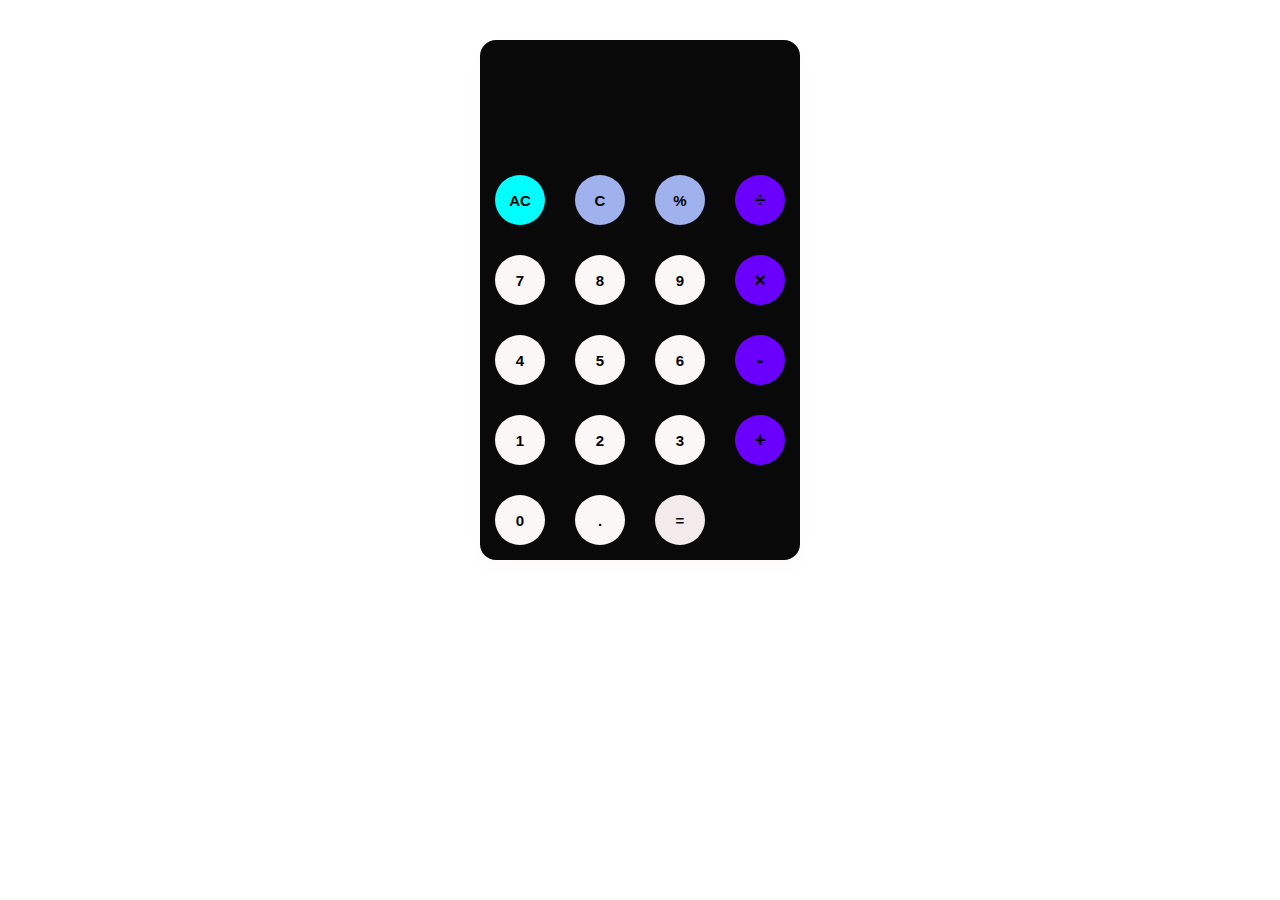
<file: CALCULATOR/index.html>
<!DOCTYPE html>
<html lang="en">
  <head>
    <meta charset="UTF-8" />
    <meta http-equiv="X-UA-Compatible" content="IE=edge" />
    <meta name="viewport" content="width=device-width, initial-scale=1.0" />
    <link rel="stylesheet" href="style.css" />
    <link rel="preconnect" href="https://fonts.googleapis.com" />
    <title>Calculator</title>
  </head>
  <body>
    <div class="container">
      <div class="calculator">
        <div class="result">
          <div class="history">
            <p id="history-value"></p>
          </div>
          <div class="output">
            <p id="output-value"></p>
          </div>
        </div>
        <div class="keyboard">
          <button class="operator" id="clear" style="background-color: aqua">
            AC
          </button>
          <button
            class="operator"
            id="backspace"
            style="background-color: rgb(160, 178, 238)"
          >
            C
          </button>
          <button
            class="operator"
            id="%"
            style="background-color: rgb(160, 178, 238)"
          >
            %
          </button>
          <button class="operator" id="/">&#247;</button>

          <button class="number" id="7">7</button>
          <button class="number" id="8">8</button>
          <button class="number" id="9">9</button>
          <button class="operator" id="*">&times;</button>

          <button class="number" id="4">4</button>
          <button class="number" id="5">5</button>
          <button class="number" id="6">6</button>
          <button class="operator" id="-">-</button>

          <button class="number" id="1">1</button>
          <button class="number" id="2">2</button>
          <button class="number" id="3">3</button>
          <button class="operator" id="+">+</button>

          <button class="number" id="0">0</button>
          <button class="number" id=".">.</button>
          <button class="operator" id="=">=</button>
        </div>
      </div>
    </div>

    <script src="code.js"></script>
  </body>
</html>
</file>
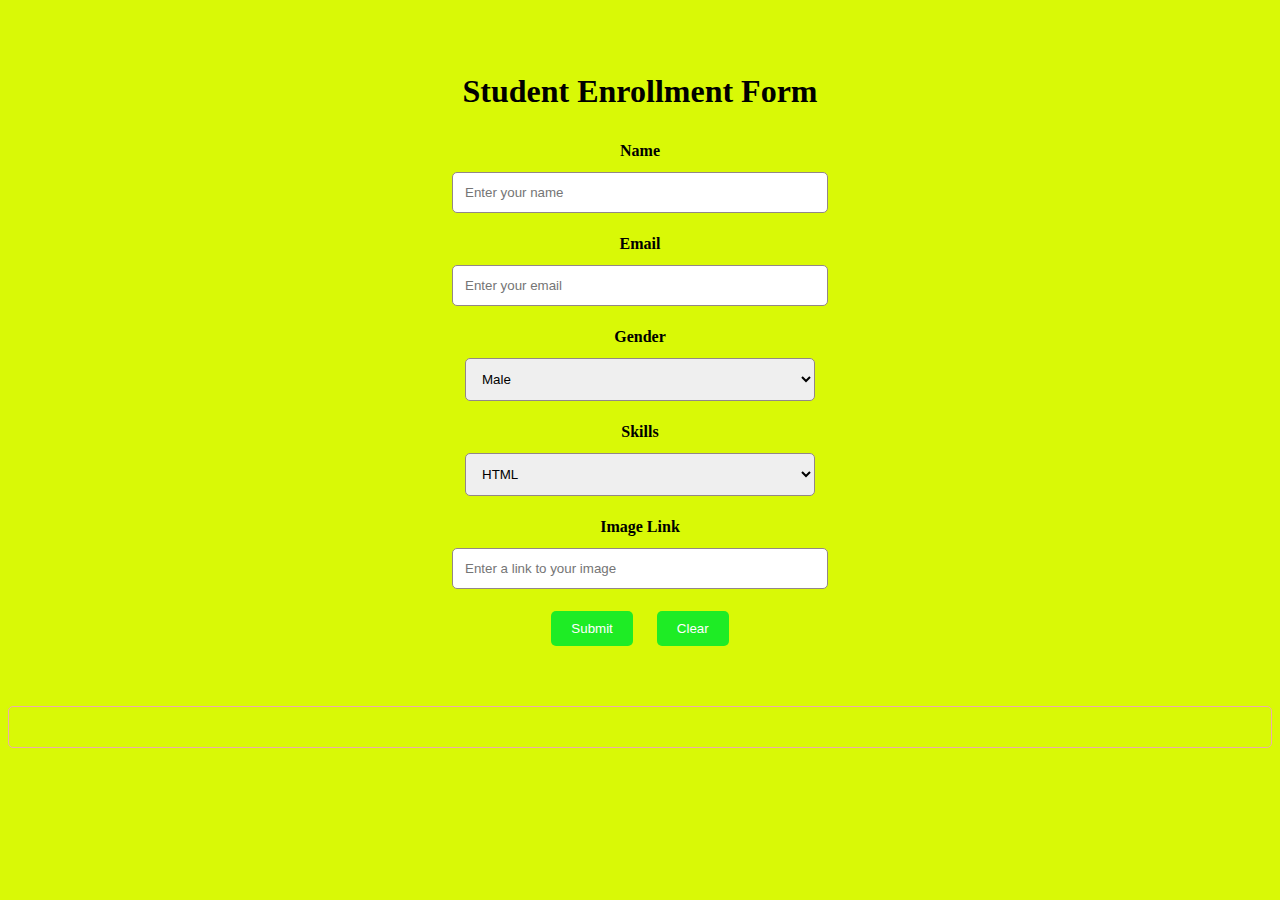
<file: STUDENT REGISTRATION FORM/index.html>
<!DOCTYPE html>
<html>
<head>
	<title>Student Enrollment Form</title>
	<link rel="stylesheet" type="text/css" href="style.css">
</head>
<body>
	<form>
		<h1>Student Enrollment Form</h1>
		<label for="name">Name</label>
		<input type="text" id="name" placeholder="Enter your name" required>
		<label for="email">Email</label>
		<input type="email" id="email" placeholder="Enter your email" required>
		<label for="gender">Gender</label>
		<select id="gender">
			<option value="male">Male</option>
			<option value="female">Female</option>
			<option value="other">Other</option>
		</select>
		<label for="skills">Skills</label>
		<select id="skills">
			<option value="html">HTML</option>
			<option value="css">CSS</option>
			<option value="javascript">JavaScript</option>
		</select>
		<label for="imageLink">Image Link</label>
		<input type="text" id="imageLink" placeholder="Enter a link to your image">
		<div>
			<button type="button" onclick="submitForm()">Submit</button>
			<button type="button" onclick="clearForm()">Clear</button>
		</div>
	</form>
	
	<div id="output"></div>
	
	<script src="script.js"></script>
</body>
</html>
</file>
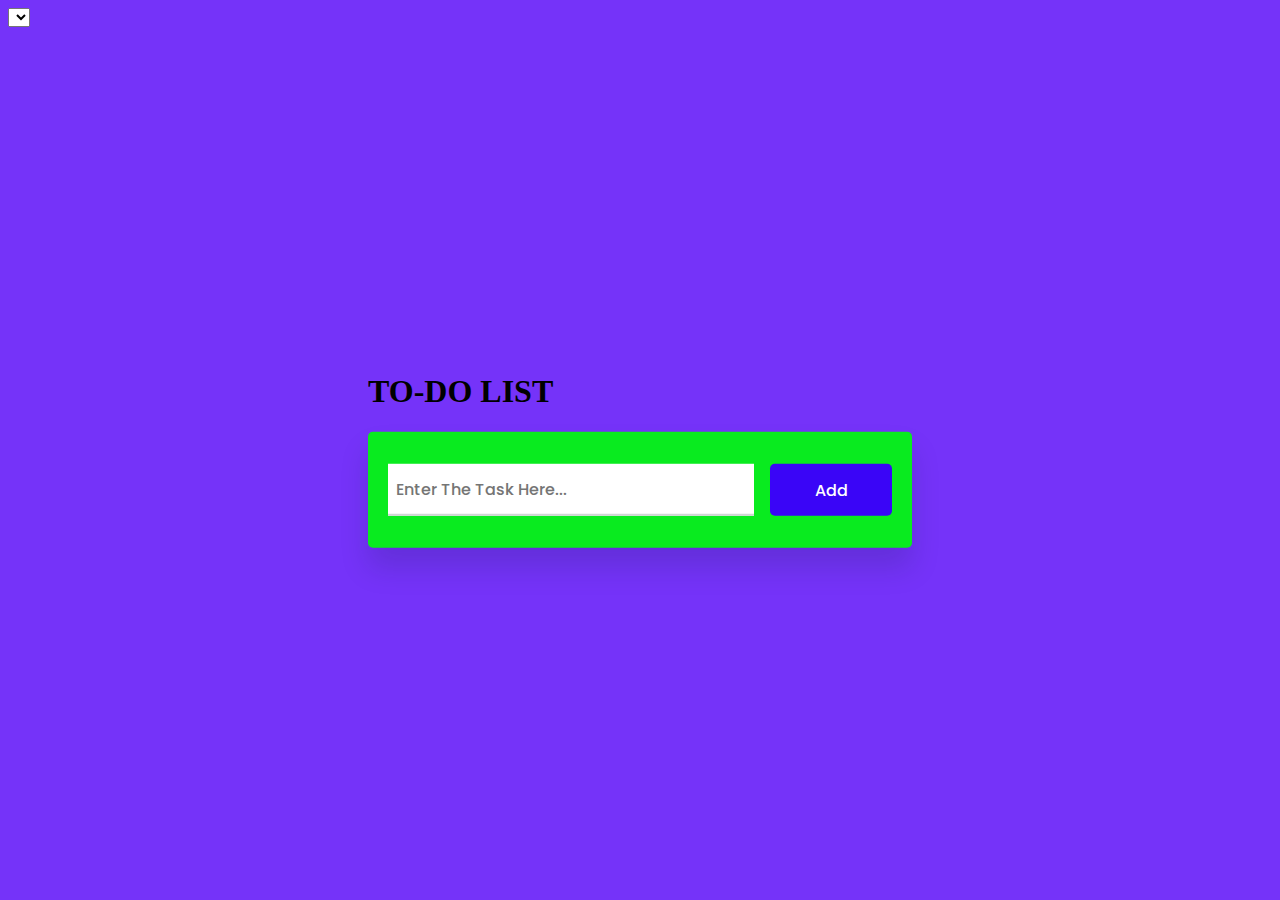
<file: TODO LIST/index.html>
<!DOCTYPE html>
<html lang="en">
  <head>
    <meta name="viewport" content="width=device-width, initial-scale=1.0" />
    <title>To Do List </title>
    <!-- Font Awesome Icons -->
    <link
      rel="stylesheet"
      href="https://cdnjs.cloudflare.com/ajax/libs/font-awesome/6.2.0/css/all.min.css"
    />
    <!-- Google Fonts -->
    <link
      href="https://fonts.googleapis.com/css2?family=Poppins:wght@400;500&display=swap"
      rel="stylesheet"
    />
    <!-- Stylesheet -->
    <link rel="stylesheet" href="style.css" />
  </head>
  <body>
    <div class="container">
      <h1>TO-DO LIST</h1>
      <div id="new-task">
        <input type="text" placeholder="Enter The Task Here..." />
        <button id="push">Add</button>
      </div>
      <div id="tasks"></div>
    </div>
    <div class="select">
      <select name="todos" class="filter-todo" styles="color:black ;">
        <options values="all" styles=" color:black;">All</options>
        <options values="completed" styles=" color:black;">Completed</options>
        <options values="incomplete" styles=" color:black;">Incomplete</options>
      </select>

    </div>
    <!-- Script -->
    <script src="script.js"></script>
  </body>
</html>
</file>
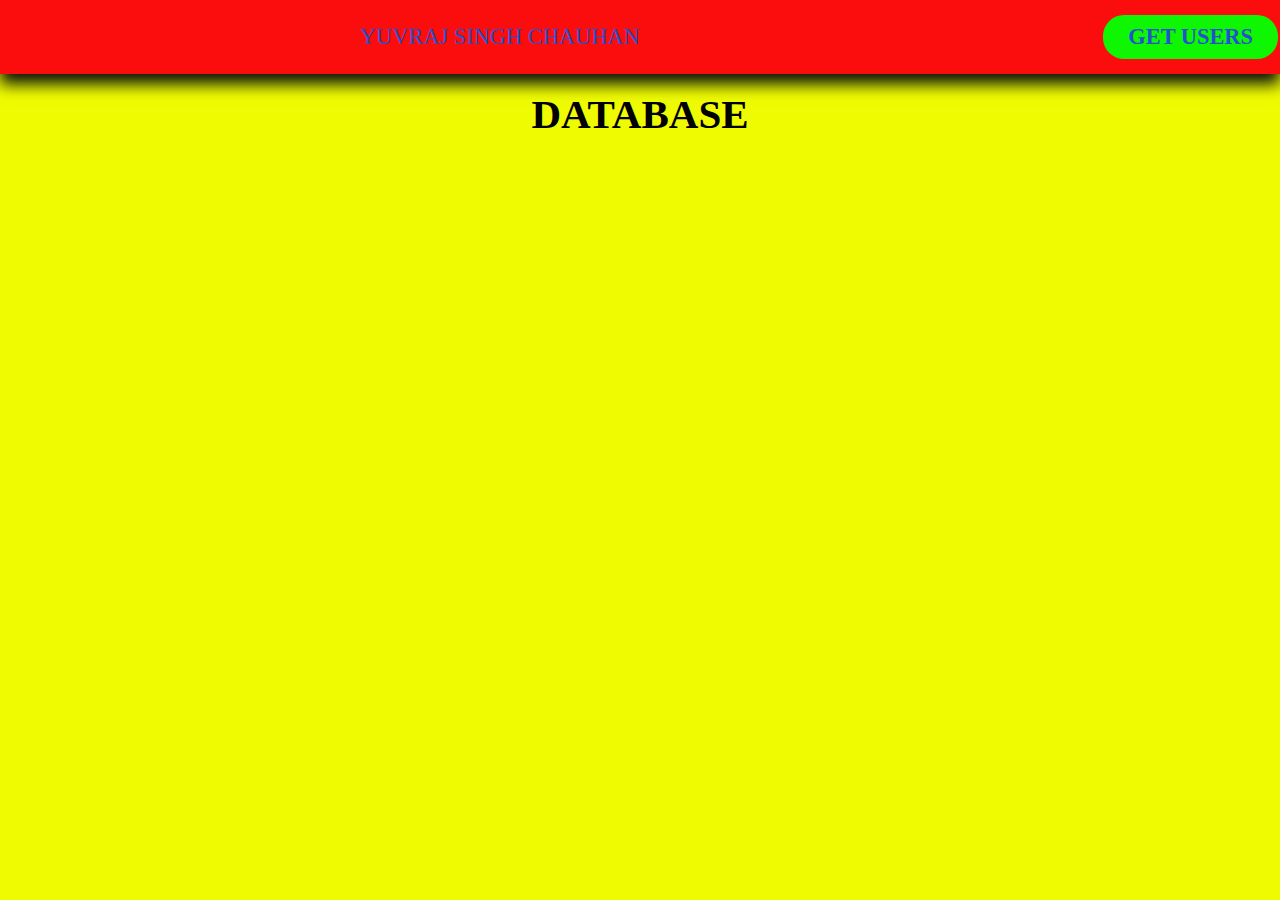
<file: WEB APP/index.html>
<!DOCTYPE html>

<head>
  <meta charset="UTF-8">
  <meta http-equiv="X-UA-Compatible" content="IE=edge">
  <meta name="viewport" content="width=device-width, initial-scale=1.0">
  <link herf="https://fonts.googleapis.com/css?family=montserrat:500&display=swap" rel="stylesheet">
  <link rel="stylesheet" herf="https://cdnjs.cloudflare.com/ajax/libs/font-awesome/5.12.1/css/all.min.css">
  <link rel="icon" href="favicon (5).ico">
  <link rel="stylesheet" href="style.css">
  <title>Web Application</title>
</head>

<body>
  <header>
    <div class="logo-text">

      <a href="#">YUVRAJ SINGH CHAUHAN</a>
    </div>
    <button class="cta" id="nav-btn" herf="#">GET USERS</button>
  </header>
  <center><h2> DATABASE </h2><br>
    <section class="cards" id="cards">
    </section>
  </center>
  <script src="script.js"></script>
</body>
</html>
</file>
<file: CALCULATOR/style.css>
body {
  font-family: "Times New Roman", Times, serif
  background-color rgb(15, 165, 165);
}

.container {
  width: 900px;
  height: 600px;
  margin: 20px auto;
}

.calculator {
  width: 320px;
  height: 520px;
  background-color:rgb(9, 9, 9);

  margin: 0 auto;
  top: 20px;
  position: relative;
  border-radius: 1rem;
  box-shadow: 0 4px 8px 0 rgb(254, 251, 251), 0 6px 20px 0 rgb(253, 250, 250);
}

.result {
  height: 120px;
}

.history {
  text-align: right;
  height: 20px;
  margin: 0 20px;
  padding-top: 20px;
  font-size: 25px;
  color: rgb(51, 215, 252);
}

.output {
  text-align: right;
  height: 60px;
  margin: 10px 20px;
  font-size: 30px;
  color: rgb(241, 7, 7);
}

.keyboard {
  height: 450px;px;
}

.operator, .number, .empty {
  width: 50px;
  height: 50px;
  margin: 15px;
  float: left;
  border-radius: 50%;
  border-width: 0;
  font-weight: bold;
  font-size: 15px;
}

.number, .empty {
  background-color:rgb(252, 247, 247);
}

.operator {
  background-color: rgb(243, 235, 235);
}

.number, .operator {
  cursor: pointer;
}

.operator:active, .number:active {
  font-size: 13px;
}

.operator:focus, .number:focus, .empty:focus {
  outline: 0;
}

.operator:nth-child(4) {
  font-size: 20px;
  background-color: rgb(105, 1, 252);
}

.operator:nth-child(8) {
  font-size: 20px;
  background-color: rgb(105, 1, 252);}

.operator:nth-child(12) {
  font-size: 20px;
  background-color: rgb(105, 1, 252);}

.operator:nth-child(16) {
  font-size: 20px;
  background-color: rgb(105, 1, 252);}

.operator:nth-child(20) {
  font-size: 20px;
  background-color: rgb(105, 1, 252);
}
</file>
<file: STUDENT REGISTRATION FORM/style.css>
form {
	display: flex;
	flex-direction: column;
	align-items: center;
	margin-top: 52px;
}

input, select {
	margin: 12px;
	padding: 12px;
	width: 350px;
	border: 1px solid #938787;
	border-radius: 5px;
}

label {
	font-weight: bold;
	margin-top: 10px;
}

button {
	margin: 10px;
	padding: 10px 20px;
	background-color: #1eec25;
	color: #fff;
	border: none;
	border-radius: 5px;
	cursor: pointer;
}

body {
    background-color: #d9f906;
  }

#output {
	margin-top: 50px;
	padding: 20px;
	border: 1px solid #edacac;
	border-radius: 5px;
}
</file>
<file: TODO LIST/style.css>
body {
    background-color: #7533f9;
  }
  .container {
    width: 90%;
max-width: 34em;
position: absolute;
transform: translate(-50%, -50%);
top: 50%;
left: 50%;
}
#new-task {
position: relative;
background-color: #09eb1f;
padding: 2em 1.25em;
border-radius: 0.3em;
box-shadow: 0 1.25em 1.8em rgba(1, 24, 48, 0.15);
display: grid;
grid-template-columns: 9fr 3fr;
gap: 1em;
}
#new-task input {
font-family: "Poppins", sans-serif;
font-size: 1em;
border: none;
border-bottom: 2px solid #d1d3d4;
padding: 0.8em 0.5em;
color: #111111;
font-weight: 500;
}
#new-task input:focus {
outline: none;
border-color: #ff0b0b;
}
#new-task button {
font-family: "Poppins", sans-serif;
font-weight: 500;
font-size: 1em;
background-color: #3a05f7;
color: #ffffff;
outline: none;
border: none;
border-radius: 0.3em;
cursor: pointer;
}
#tasks {
background-color: #ffffff;
position: relative;
padding: 2em 1.25em;
margin-top: 3.8em;
width: 100%;
box-shadow: 1 1.25em 2em rgba(1, 24, 48, 0.15);
border-radius: 0.6em;
}
.task {
background-color: #ffffff;
padding: 0.3em 0.6em;
margin-top: 0.6em;
display: flex;
align-items: center;
border-bottom: 2px solid #4b6c7d;
cursor: pointer;
}
.task span {
font-family: "Poppins", sans-serif;
font-size: 0.9em;
font-weight: 400;
}
.task button {
color: #f9f9f9;
padding: 0.8em 0;
width: 2.8em;
border-radius: 0.3em;
border: none;
outline: none;
cursor: pointer;
}
.delete {
background-color: #fb3b3b;
}
.edit {
background-color: #0b87ff;
margin-left: auto;
margin-right: 3em;
}
.completed {
text-decoration: line-through;
background-color: #858181;
}
</file>
<file: WEB APP/style.css>
* {
  box-sizing: border-box;
  margin: auto;
  padding: 10;
}

body{
  background-color: rgb(239, 252, 1);
}

h2{
  margin-top: 16px;
  font-size: 41px;
  font-family: 'Times New Roman', Times, serif;
  color: black;
}

.logo-text img{
  height: 61px;
  width: 160px;
  position: absolute;
  margin-top: -17px;
  margin-left: -126px;
  border-radius: 14px;
}

.logo-text a,
.cta {
  font-family: 'Times New Roman', Times, serif;
  font-size: 1.4em;
  font-weight: 500;
  color: rgb(34, 81, 210);
  text-decoration: none;
}

.cta{
  padding: 9px 25px;
  margin-right: -126px;
  background-color: rgb(15, 246, 3);
  border: none;
  border-radius: 21px;
  font-weight: 900;
  cursor: pointer;
  transition: background-color 0.3s ease 0s;

}

.cta:hover{
  background-color: rgb(132, 2, 254);
}

.cards{
  display: table;
}

.card{
  font-family: 'Times New Roman', Times, serif;
  width: 340px;
  overflow: hidden;
  background-color: rgb(36, 3, 251);
  box-shadow: 0px 10px 15px 0px rgb(2, 210, 252);
  display: inline-block;
  flex-direction: column;
  border-radius: 2rem;
  margin: 2rem;
}

.profile-image img {
  z-index: 1;
  width: 100px;
  height: 120px;
  position: relative;
  margin-top: 20px;
  display: block;
  margin-left: auto;
  margin-right: auto;
  border-radius: 100px;
  border: 10px solid rgb(10, 9, 11) ;
  transition-duration: 0.4s;
  transition-property: transform;
}

.profile-image img:hover{
  transform: scale(1.1);
}

.card-content h3,
.card-content h2{
  font-size: 25px;
  text-align: center;
  margin-bottom: 11px;
}

header{
  display: flex;
  justify-content: space-between;
  align-items: center;
  padding: 15px 10%;
  background-color: rgb(252, 13, 13);
  box-shadow: 0px 10px 15px 0px rgba(3, 11, 10, 0.989);
}
</file>
